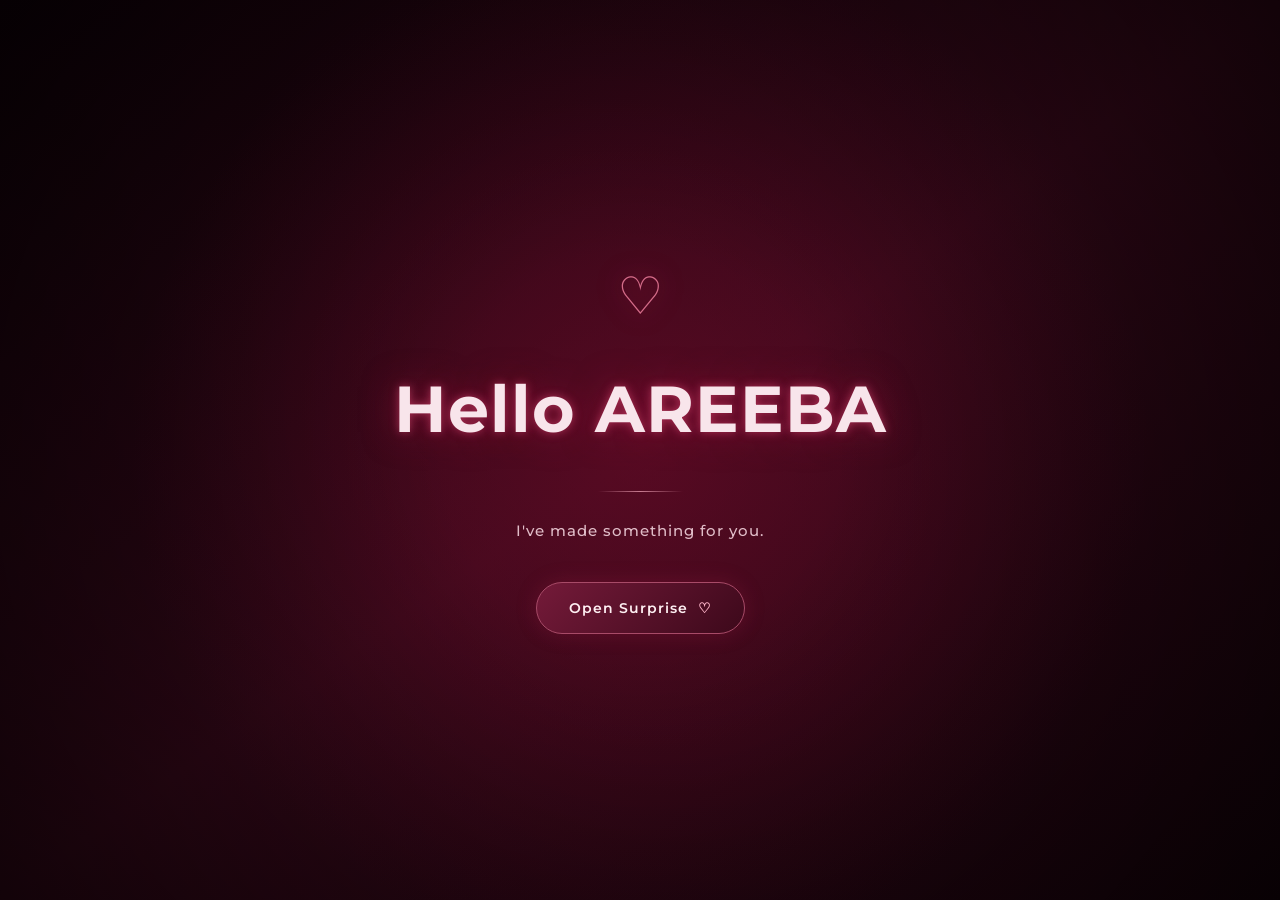
<file: New folder/index.html>
<!DOCTYPE html>
<html lang="en">
<head>
    <meta charset="UTF-8">
    <meta name="viewport" content="width=device-width, initial-scale=1.0">
    <meta name="theme-color" content="#19030b">

    <title>For Mrs Areeba ❤️</title>

    <link rel="preconnect" href="https://fonts.googleapis.com">
    <link rel="preconnect" href="https://fonts.gstatic.com" crossorigin>

<link href="https://fonts.googleapis.com/css2?family=Montserrat:wght@400;500;600;700;800&display=swap" rel="stylesheet">

    <link rel="stylesheet" href="style.css">
</head>

<body>

    <!-- Background -->
    <div class="background-glow"></div>

    <!-- Floating particles -->
    <div id="particles"></div>

    <!-- Main welcome section -->
    <main class="welcome-container">

        <div class="heart-icon">♡</div>

        <div class="heading-area">
            <h1 id="mainHeading">Hello AREEBA</h1>
        </div>

        <div class="small-line"></div>

        <p class="tagline">
            I've made something for you.
        </p>

        <button class="enter-button" id="enterButton">
            Open Surprise <span>♡</span>
        </button>

    </main>

    <script src="script.js"></script>

</body>
</html>
</file>
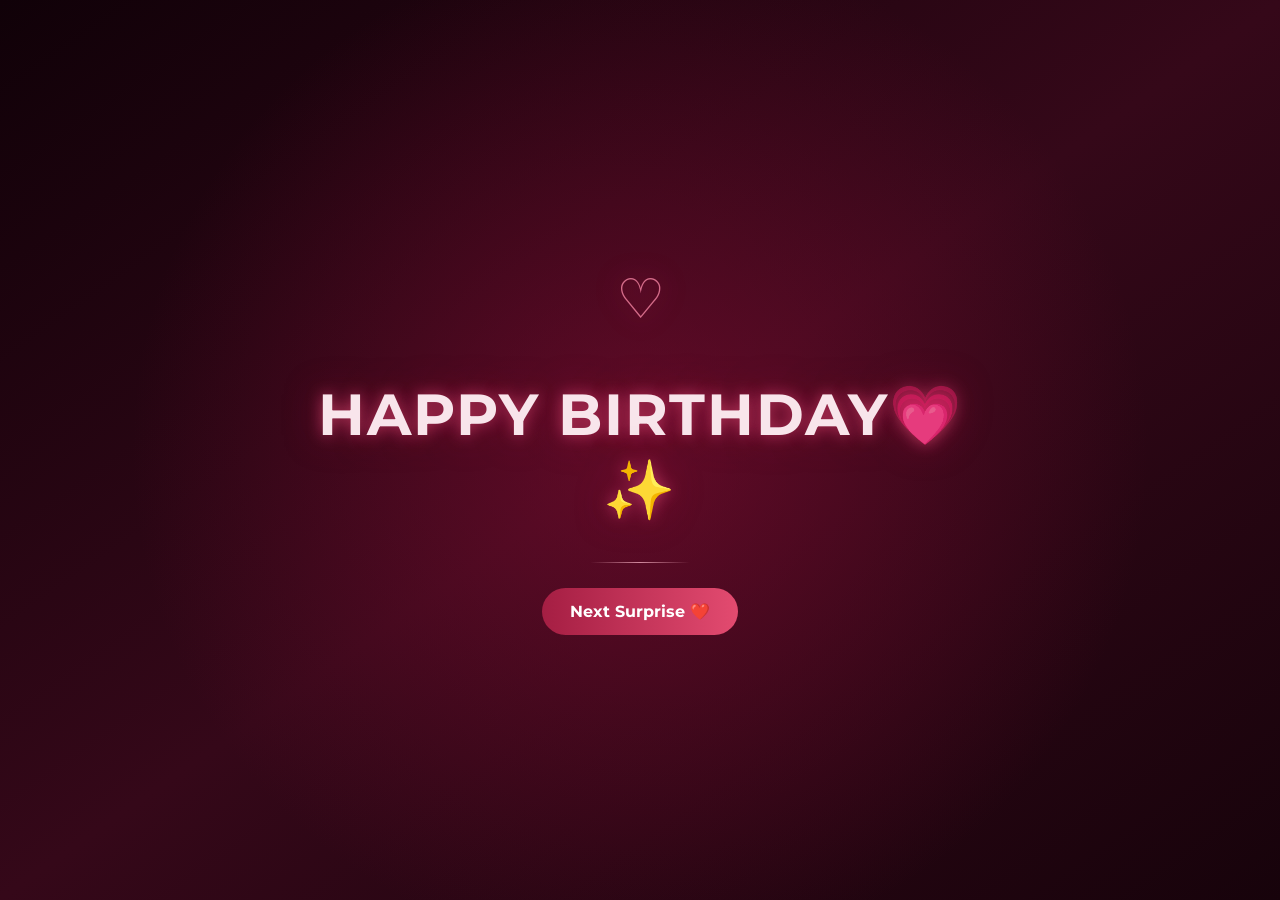
<file: New folder/birthday.html>
<!DOCTYPE html>
<html lang="en">
<head>
    <meta charset="UTF-8">
    <meta name="viewport" content="width=device-width, initial-scale=1.0">
    <meta name="theme-color" content="#19030b"><title>Happy Birthday Areeba ❤️</title>

    <link rel="preconnect" href="https://fonts.googleapis.com">
    <link rel="preconnect" href="https://fonts.gstatic.com" crossorigin>

    <link href="https://fonts.googleapis.com/css2?family=Montserrat:wght@400;500;600;700;800&display=swap" rel="stylesheet">

    <link rel="stylesheet" href="birthday.css">
</head>

<body>

    <div class="birthday-background"></div>

    <div id="hearts"></div>

    <main class="birthday-container">

        <div class="top-heart">♡</div>

        <div class="birthday-heading">
            <h1 id="birthdayText">HAPPY BIRTHDAY💗✨</h1>
        </div>

        <div class="decorative-line"></div>

        

       <a href="gift.html" class="next-btn">
  Next Surprise ❤️
</a>

        <p class="bottom-note"></p>

    </main>

   <audio id="birthdayMusic" autoplay loop preload="auto">
    <source src="birthday-song.mp3" type="audio/mpeg">
</audio>

    <script src="birthday.js"></script>

</body>
</html>
</file>
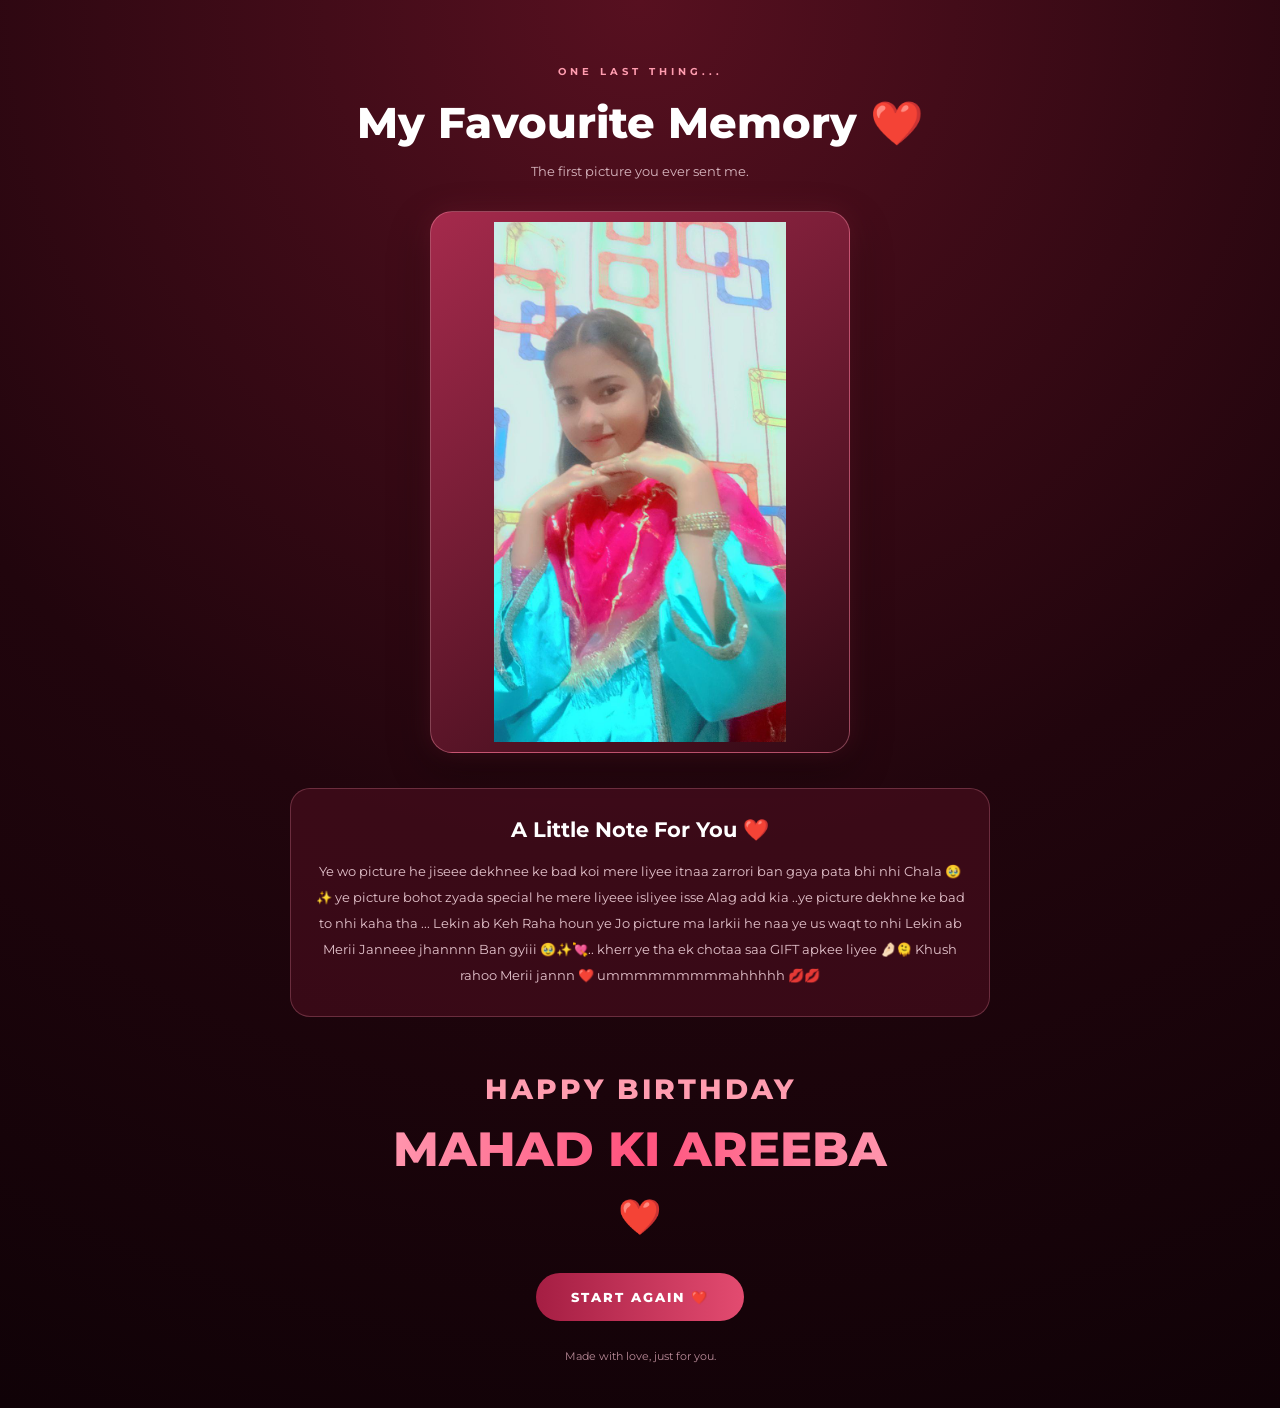
<file: New folder/final.html>
<!DOCTYPE html>
<html lang="en">
<head>
  <meta charset="UTF-8">
  <meta name="viewport" content="width=device-width, initial-scale=1.0">

  <title>Happy Birthday Areeba ❤️</title>

  <link rel="stylesheet" href="final.css">

  <link href="https://fonts.googleapis.com/css2?family=Montserrat:wght@400;500;600;700;800&display=swap" rel="stylesheet">
</head>

<body>

  <div class="hearts" id="hearts"></div>

  <main class="final-page">

    <p class="eyebrow">ONE LAST THING...</p>

    <h1>My Favourite Memory ❤️</h1>

    <p class="subtitle">
      The first picture you ever sent me.
    </p>

    <div class="memory-frame">
      <img
        src="assets/special.jpeg"
        alt="The first picture Areeba sent"
      >
    </div>

    <section class="birthday-note">

      <h2>A Little Note For You ❤️</h2>

      <p>
        Ye wo picture he jiseee dekhnee ke bad koi mere liyee itnaa zarrori ban gaya pata bhi nhi Chala 🥹✨ ye picture bohot zyada special he mere liyeee isliyee isse Alag add kia ..ye picture dekhne ke bad to nhi kaha tha ... Lekin ab Keh Raha houn ye Jo picture ma larkii he naa ye us waqt to nhi Lekin ab Merii Janneee jhannnn Ban gyiii 🥹✨💘.. kherr ye tha ek chotaa saa GIFT apkee liyee 🤌🏻🫠 Khush rahoo Merii jannn ❤️ ummmmmmmmmahhhhh 💋💋
      </p>

    </section>

    <div class="birthday-title">
      <p>HAPPY BIRTHDAY</p>
      <h2>MAHAD KI AREEBA</h2>
      <span>❤️</span>
    </div>

    <a href="index.html" class="start-button">
      START AGAIN ❤️
    </a>

    <p class="footer-text">
      Made with love, just for you.
    </p>

  </main>

  <script src="final.js"></script>

</body>
</html>
</file>
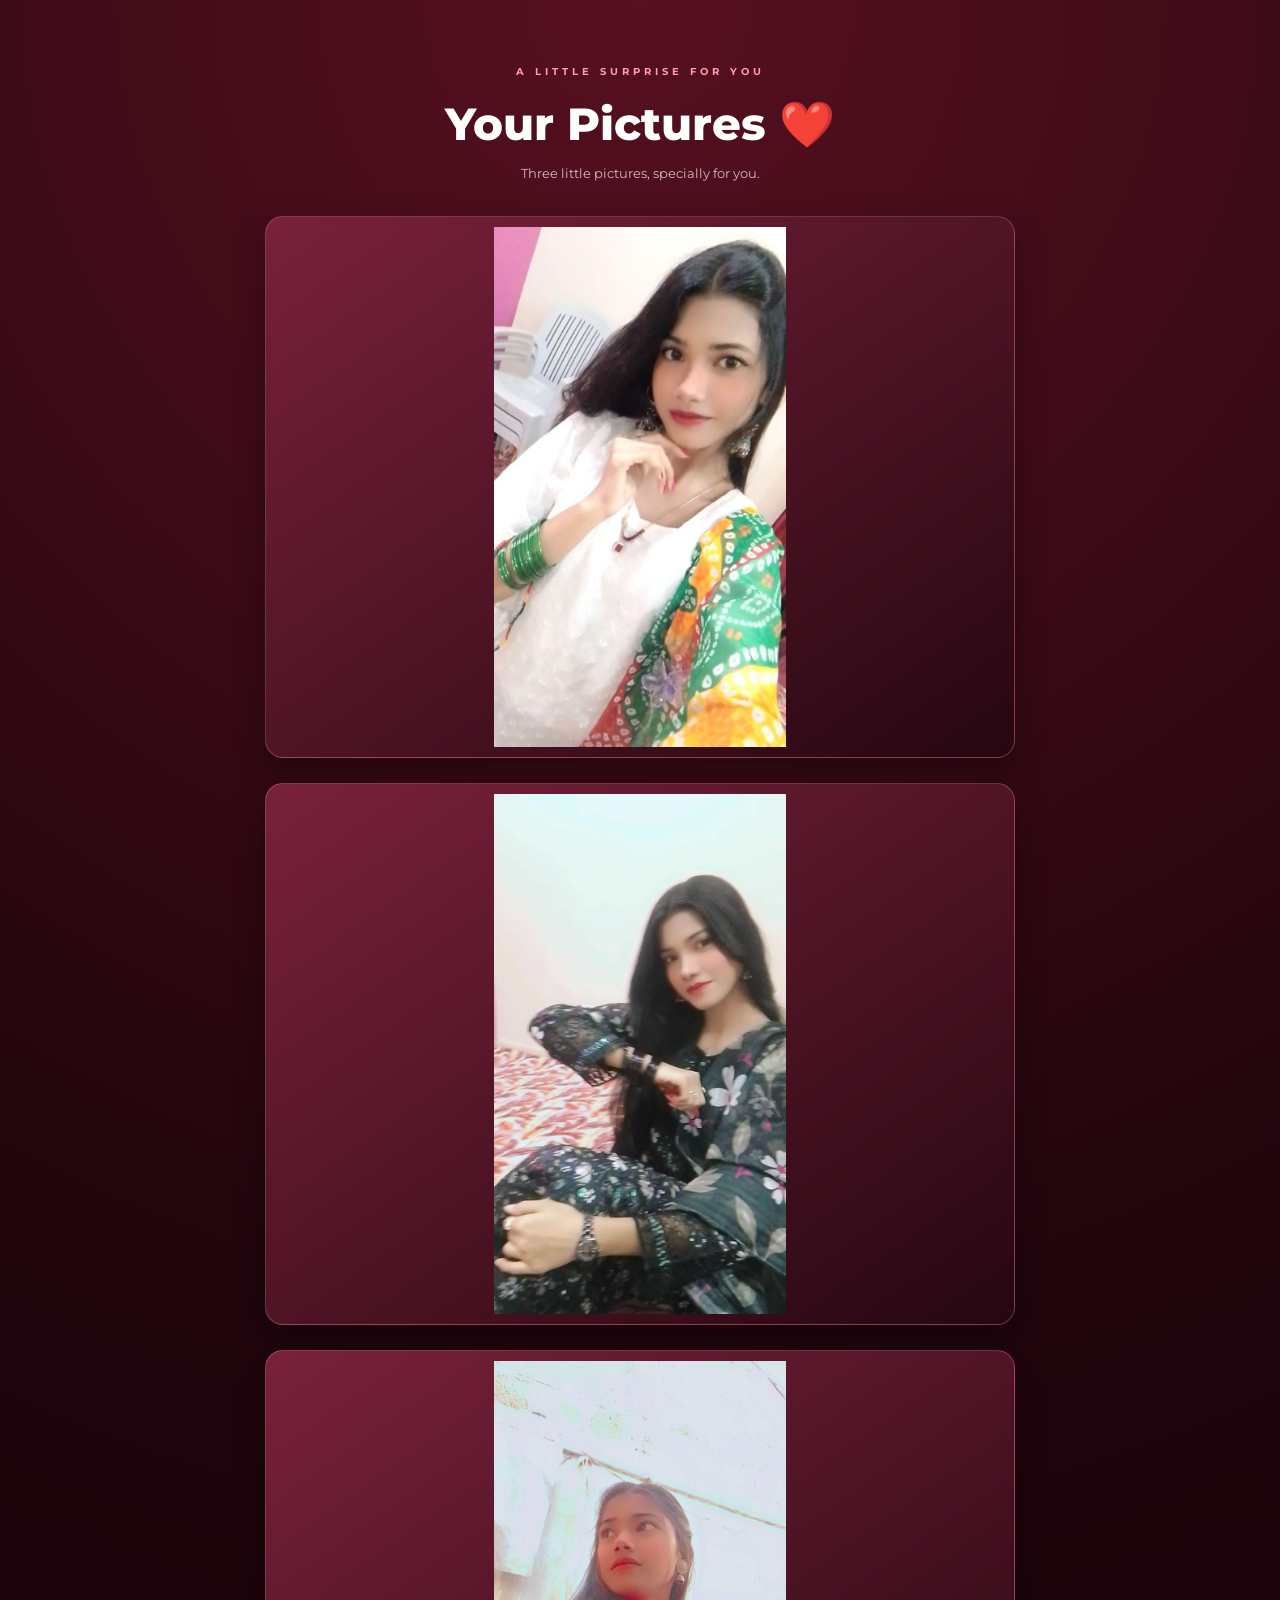
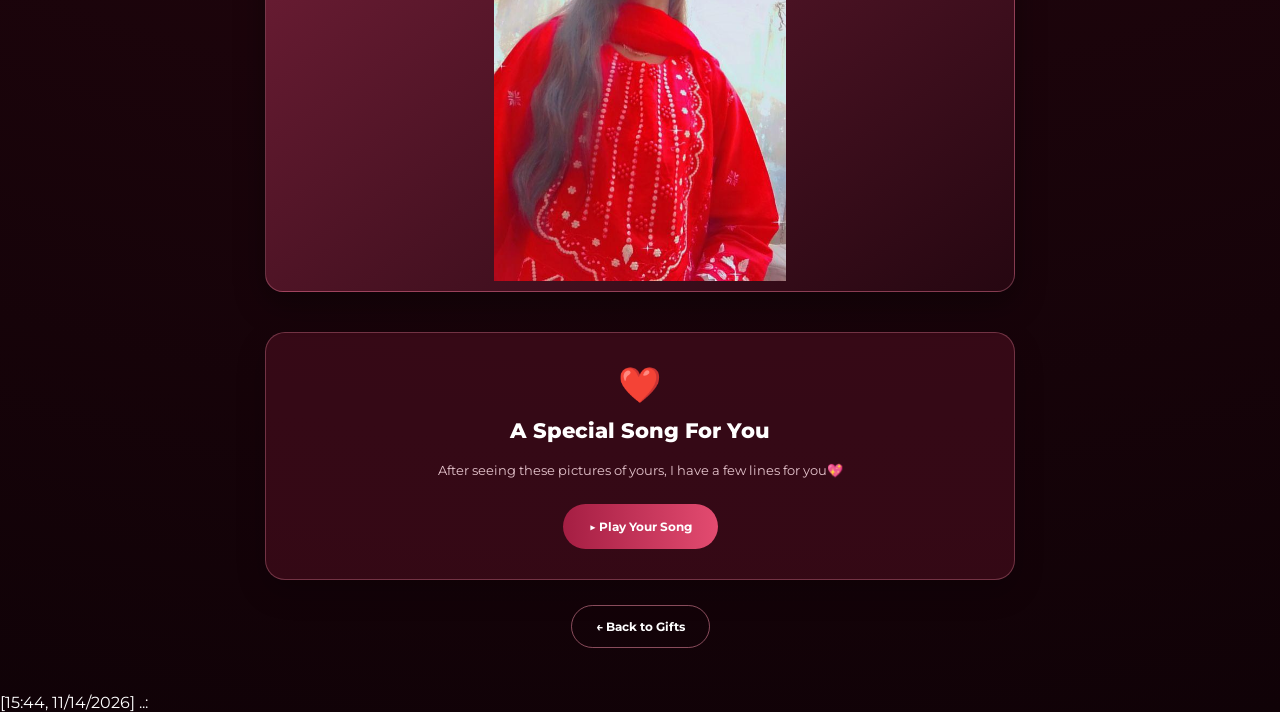
<file: New folder/gift1.html>
<!DOCTYPE html>
<html lang="en">
<head>
  <meta charset="UTF-8">
  <meta name="viewport" content="width=device-width, initial-scale=1.0">

  <title>Your Pictures ❤️</title>

  <link rel="stylesheet" href="gift1.css">

  <link href="https://fonts.googleapis.com/css2?family=Montserrat:wght@400;500;600;700;800&display=swap" rel="stylesheet">
</head>

<body>

  <div class="hearts" id="hearts"></div>

  <main class="page">

    <p class="eyebrow">A LITTLE SURPRISE FOR YOU</p>

    <h1>Your Pictures <span>❤️</span></h1>

    <p class="subtitle">
      Three little pictures, specially for you.
    </p>

    <section class="photo-grid">

      <div class="photo-card">
        <img src="assets/WhatsApp Image 2026-11-14 at 15.35.56.jpeg" alt="Your picture 1">
      </div>

      <div class="photo-card">
        <img src="assets/WhatsApp Image 2026-11-14 at 15.35.57 (1).jpeg" alt="Your picture 2">
      </div>

      <div class="photo-card">
        <img src="assets/WhatsApp Image 2026-11-14 at 15.35.57.jpeg" alt="Your picture 3">
      </div>

    </section>

    <section class="song-section">

      <div class="heart-icon">❤️</div>

      <h2>A Special Song For You</h2>

      <p>
        After seeing these pictures of yours, I have a few lines for you💖
      </p>

      <button id="songButton">
        ▶ Play Your Song
      </button>

      <audio id="dedicatedSong" loop>
        <source src="dedicate.mp3" type="audio/mpeg">
      </audio>

    
    </section>
<a href="gift.html" class="back-button">
    ← Back to Gifts
    </a>

  </main>

  <script src="gift1.js"></script>

</body>
</html>
[15:44, 11/14/2026] ..:
</file>
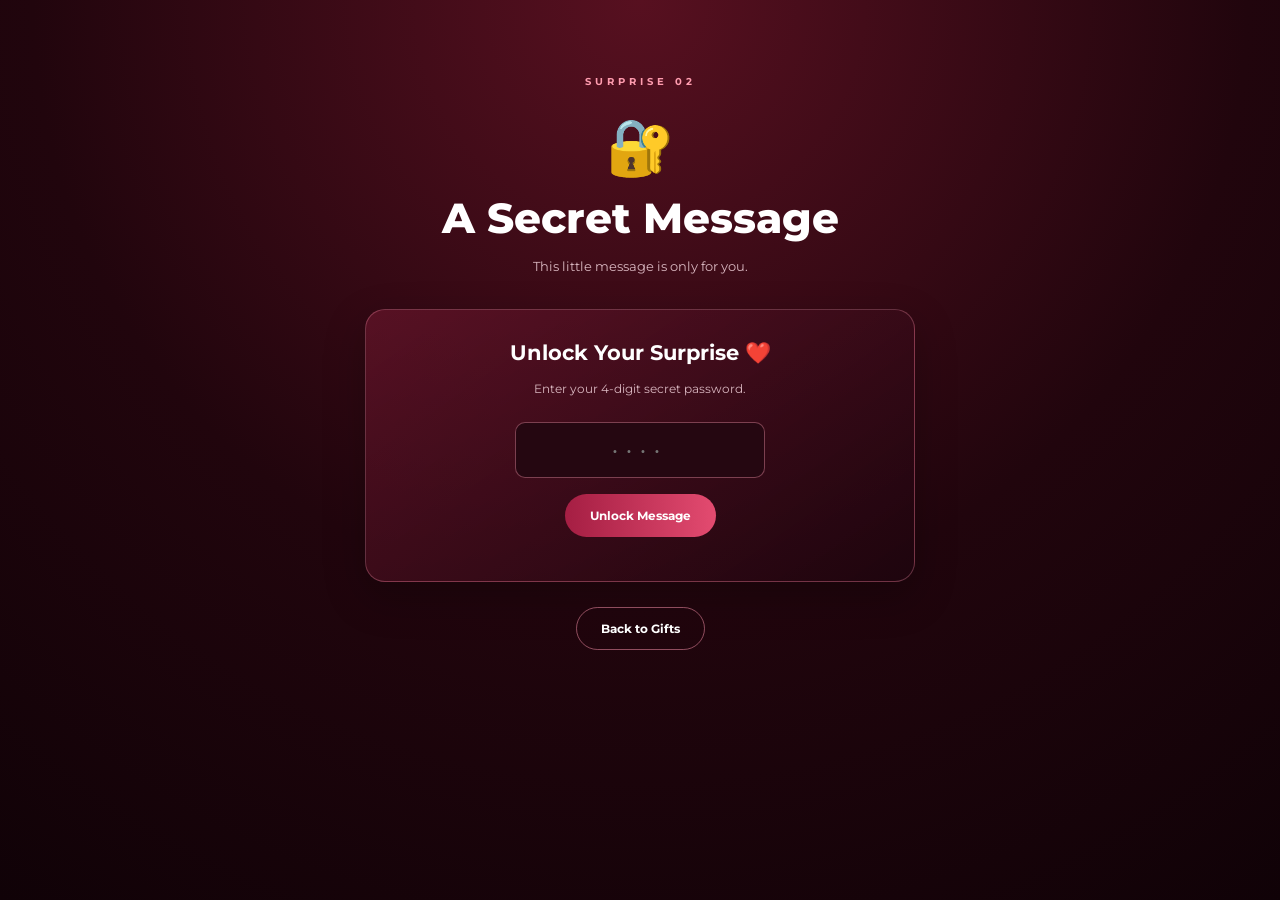
<file: New folder/gift2.html>
<!DOCTYPE html>
<html lang="en">
<head>
  <meta charset="UTF-8">
  <meta name="viewport" content="width=device-width, initial-scale=1.0">
  <title>A Secret Message ❤️</title>
  <link rel="stylesheet" href="gift2.css">
  <link href="https://fonts.googleapis.com/css2?family=Montserrat:wght@400;500;600;700;800&display=swap" rel="stylesheet">
</head>
<body>
  <div class="hearts" id="hearts"></div>

  <main class="page">
    <p class="eyebrow">SURPRISE 02</p>
    <div class="lock-icon">🔐</div>

    <h1>A Secret Message</h1>
    <p class="subtitle">This little message is only for you.</p>

    <section class="lock-card" id="lockCard">
      <h2>Unlock Your Surprise ❤️</h2>
      <p>Enter your 4-digit secret password.</p>

      <input
        type="password"
        id="password"
        placeholder="••••"
        maxlength="4"
        inputmode="numeric"
        autocomplete="off"
      >

      <button id="unlockButton">Unlock Message</button>
      <p class="error" id="error"></p>
    </section>

    <section class="private-message" id="privateMessage">
      <p class="eyebrow">A MESSAGE FROM THE HEART</p>
      <h2>Dear Areeba ❤️</h2>

      <p>
        Dear AREEBA... nhii Dear Meriiiiii JANNN💗 Happiest Birthday to Uhhhhh 🥹🫶🏻✨ I LOVE Uhhhhhhhhh Meriii Janneee jhnnnn 💘🥹❤️ kitnaa time hogaya naa hamee ek sathh 🥹 pata bhi nhi Chala...Kya pata thaa Zindagi ma 15 sal ma jis shakss ka ilham bhi nhi hoa tha pata bhi nhi tha ye bhi exhist karta he insann 16 sal ma wo SAB Kuch ban gyii Meri 🥹✨💗 Kya pata thaa Ek dot ka msggg mujhe kisi ki Addat Laga dega😭 Kya pata tha koi mere liyee itnaa khass hojyega 😭💗 Kya pata thaa koi merii Jannn ban jyegaa 😭💘 Kya pata tha ek rendom si larkii Direct mere Dil ma ghuss jyegii Kya pata tha ek Karachi ki larkii ek Hyderabad ke bandee ki qul kainatt ban jyee gii😭🥹💗 SAB kehte Hain Mohobatt ankhoo se dekhne ke bad hotii he.... Lekinn unko kese bataoun🥹 yhnn kisi ki Ek jhalak dekhee binaa shidatt walii Mohobatt hogyii 🤌🏻💖  Areeba Merii biwi banoo ya na banoo Lekin Merii pehelii or akhrii Mohobatt ki haq dar ban gyii ho😭💖 koi lakh Gunnah Acha ku na ajyeee Lekin koi AREEBA thorii hogaa bhaeeee 😭🥹💘 I REALLY LOVE Uhhhhh AREEBA 🫶🏻💗💗 hamesha Khush rahoo ❤️ Allah apkee Naseeb Apkii sochh se bhi zyada Ache karee Ameen💗 apke parents ko hamesha khushhh rakhee Ameen🫶🏻💗 or aj tak aj tak jitnaa bhi ma gussa kia uske liyee "I am really really really sorryyyyyyyyyyy Merii jannaaaaa 🥲 pehele bhi bolaa tha ab bhi Keh Raha houn gussaa Jann par hi to utree gaa naa ap to Jann ho naa Merii 😭🤌🏻💗 I LOVE Uhhhhh jannaaaaa 🫠❤️❤️❤️ " ummmmmmmmmahhhhh 💋"  HAPPY BIRTHDAY ❤️✨ again... Lovee Uhhhhh 🥹💖🫶🏻
      </p>

       <a href="final.html" class="final-surprise-btn">
    Continue to Final Surprise ❤️</a>

    

      <p class="ending">With love, always ❤️</p>
    </section>
 

    <a class="back-button" href="gift.html">Back to Gifts</a>
  </main>

  <script src="gift2.js"></script>
</body>
</html>
</file>
<file: New folder/style.css>
* {
    margin: 0;
    padding: 0;
    box-sizing: border-box;
}

body {
    min-height: 100vh;
    min-height: 100svh;
    overflow: hidden;
    background: #19030b;
    color: #f8e5eb;
    display: flex;
    justify-content: center;
    align-items: center;
    font-family: 'Montserrat', sans-serif;
    position: relative;
}

/* Burgundy Background */

.background-glow {
    position: fixed;
    inset: 0;
    z-index: -2;
    background:
        radial-gradient(circle at center,
        rgba(116, 12, 43, 0.55),
        transparent 65%),
        linear-gradient(145deg,
        #100108, #350819, #17030b);
}

.background-glow::after {
    content: "";
    position: absolute;
    inset: 0;
    background: radial-gradient(
        circle,
        transparent 25%,
        rgba(0, 0, 0, 0.65) 100%
    );
}

/* Main Content */

.welcome-container {
    width: 90%;
    max-width: 650px;
    text-align: center;
    position: relative;
    z-index: 2;
    animation: fadeIn 2s ease;
}

/* Heart */

.heart-icon {
    font-family: Arial, sans-serif;
    font-size: 52px;
    color: #d46c89;
    margin-bottom: 25px;
    animation: heartbeat 2s infinite;
    text-shadow: 0 0 25px #a71d4a;
}

/* Heading - Bold Style */

.heading-area {
    min-height: 115px;
    display: flex;
    align-items: center;
    justify-content: center;
}

h1 {
    font-family: 'Montserrat', sans-serif;
    font-size: clamp(35px, 7vw, 65px);
    font-weight: 700;
    font-style: normal;
    letter-spacing: 1px;
    line-height: 1.25;
    color: #f8e5eb;

    text-shadow:
        0 0 10px rgba(205, 65, 105, 0.7),
        0 0 35px rgba(143, 16, 58, 0.8);

    opacity: 1;
    transform: translateY(0);

    transition:
        opacity 0.8s ease,
        transform 0.8s ease;
}

h1.hide {
    opacity: 0;
    transform: translateY(-35px);
}

/* Decorative Line */

.small-line {
    width: 85px;
    height: 1px;
    margin: 25px auto;
    background: linear-gradient(
        to right,
        transparent,
        #c77c91,
        transparent
    );
}

/* Tagline */

.tagline {
    font-family: 'Montserrat', sans-serif;
    font-size: 15px;
    font-weight: 500;
    font-style: normal;
    letter-spacing: 1px;
    line-height: 1.8;
    color: #e0bdc8;
    margin: 0 auto 38px;
}

/* Button */

.enter-button {
    padding: 16px 32px;
    border: 1px solid #a84b68;
    border-radius: 40px;

    background: linear-gradient(
        135deg,
        #741a39,
        #3d091b
    );

    color: #fff0f3;
    font-family: 'Montserrat', sans-serif;
    font-size: 14px;
    font-weight: 600;
    letter-spacing: 1px;

    cursor: pointer;

    box-shadow: 0 0 20px rgba(153, 25, 66, 0.3);
    transition: 0.4s ease;
}

.enter-button span {
    color: #ffb4c9;
    margin-left: 5px;
}

.enter-button:hover {
    transform: translateY(-5px);
    box-shadow: 0 0 35px rgba(190, 47, 91, 0.6);
    background: linear-gradient(
        135deg,
        #92244b,
        #510b25
    );
}

/* Floating Hearts */

.heart-particle {
    position: fixed;
    bottom: -40px;
    color: #bd4569;
    pointer-events: none;
    z-index: 1;
    animation: floatUp linear forwards;
    text-shadow: 0 0 12px #9b1d48;
}

@keyframes floatUp {
    0% {
        transform: translateY(0) rotate(0deg);
        opacity: 0;
    }

    15% {
        opacity: 0.8;
    }

    100% {
        transform: translateY(-115vh) rotate(45deg);
        opacity: 0;
    }
}

/* Heartbeat */

@keyframes heartbeat {
    0%, 100% {
        transform: scale(1);
    }

    50% {
        transform: scale(1.2);
    }
}

/* Fade In */

@keyframes fadeIn {
    from {
        opacity: 0;
        transform: translateY(25px);
    }

    to {
        opacity: 1;
        transform: translateY(0);
    }
}

/* Mobile Responsive */

@media (max-width: 480px) {
    .welcome-container {
        width: 94%;
    }

    .heading-area {
        min-height: 100px;
    }

    h1 {
        font-size: 34px;
    }

    .tagline {
        font-size: 13px;
    }

    .enter-button {
        font-size: 13px;
    }
}
</file>
<file: New folder/birthday.css>
* {
    margin: 0;
    padding: 0;
    box-sizing: border-box;
}

body {
    min-height: 100vh;
    min-height: 100svh;
    overflow: hidden;

    display: flex;
    align-items: center;
    justify-content: center;

    background: #19030b;
    color: #f8e5eb;

    font-family: 'Montserrat', sans-serif;
}

/* Background */

.birthday-background {
    position: fixed;
    inset: 0;
    z-index: -2;

    background:
        radial-gradient(
            circle at center,
            rgba(135, 13, 52, 0.55),
            transparent 65%
        ),
        linear-gradient(
            145deg,
            #100108,
            #350819,
            #17030b
        );
}

/* Main */

.birthday-container {
    width: 90%;
    max-width: 700px;
    text-align: center;
    position: relative;
    z-index: 2;

    animation: appear 1.5s ease;
}

/* Heart */

.top-heart {
    font-size: 55px;
    color: #d46c89;
    margin-bottom: 35px;

    animation: heartbeat 2s infinite;
    text-shadow: 0 0 25px #a71d4a;
}

/* Heading */

.birthday-heading {
    min-height: 150px;

    display: flex;
    align-items: center;
    justify-content: center;
    padding: 10px;
}

h1 {
    font-size: clamp(30px, 7vw, 58px);
    font-weight: 700;
    letter-spacing: 2px;
    line-height: 1.3;

    color: #f8e5eb;

    text-shadow:
        0 0 15px rgba(205, 65, 105, 0.8),
        0 0 35px rgba(143, 16, 58, 0.7);

    opacity: 1;
    transform: translateY(0);

    transition: 0.8s ease;
}

h1.hide {
    opacity: 0;
    transform: translateY(-35px);
}

/* Line */

.decorative-line {
    width: 100px;
    height: 1px;
    margin: 25px auto;

    background: linear-gradient(
        to right,
        transparent,
        #d18a9e,
        transparent
    );
}

/* Subtitle */

.subtitle {
    font-size: 14px;
    font-weight: 500;
    letter-spacing: 1px;
    color: #e0bdc8;

    margin-bottom: 38px;
}

/* Next Button */

.next-button {
    padding: 15px 32px;

    border: 1px solid #a84b68;
    border-radius: 40px;

    background: linear-gradient(
        135deg,
        #741a39,
        #3d091b
    );

    color: #fff0f3;
    font-family: inherit;
    font-size: 14px;
    font-weight: 600;
    letter-spacing: 1px;

    cursor: pointer;
    transition: 0.4s ease;

    box-shadow: 0 0 20px rgba(153, 25, 66, 0.3);
}

.next-button:hover {
    transform: translateY(-5px);
    box-shadow: 0 0 35px rgba(190, 47, 91, 0.6);
}

.next-button span {
    color: #ffb4c9;
    margin-left: 5px;
}

/* Music Button */

.music-button {
    position: fixed;
    bottom: 25px;
    right: 20px;

    padding: 11px 19px;
    border: 1px solid #a84b68;
    border-radius: 30px;

    background: rgba(80, 9, 32, 0.85);
    color: #f8e5eb;

    font-family: inherit;
    font-size: 12px;
    cursor: pointer;
    z-index: 5;
}

/* Floating Hearts */

.heart {
    position: fixed;
    bottom: -40px;
    color: #c34c70;
    pointer-events: none;
    z-index: 1;

    animation: floatUp linear forwards;
    text-shadow: 0 0 12px #9b1d48;
}

@keyframes floatUp {
    0% {
        transform: translateY(0) rotate(0deg);
        opacity: 0;
    }

    15% {
        opacity: 0.8;
    }

    100% {
        transform: translateY(-115vh) rotate(45deg);
        opacity: 0;
    }
}

/* Animations */

@keyframes heartbeat {
    0%, 100% {
        transform: scale(1);
    }

    50% {
        transform: scale(1.2);
    }
}

@keyframes appear {
    from {
        opacity: 0;
        transform: translateY(25px);
    }

    to {
        opacity: 1;
        transform: translateY(0);
    }
}

/* Mobile */

@media (max-width: 480px) {
    .birthday-heading {
        min-height: 130px;
    }

    h1 {
        font-size: 32px;
        letter-spacing: 1px;
    }

    .subtitle {
        font-size: 12px;
    }
}

.next-btn {
  display: inline-block;
  text-decoration: none;
  padding: 14px 28px;
  border-radius: 30px;
  background: linear-gradient(90deg, #a51e43, #e34b70);
  color: white;
  font-weight: 700;
  cursor: pointer;
  transition: 0.3s ease;
}

.next-btn:hover {
  transform: scale(1.05);
  box-shadow: 0 5px 22px rgba(255, 65, 110, 0.35);
}
</file>
<file: New folder/final.css>
* {
  margin: 0;
  padding: 0;
  box-sizing: border-box;
}

body {
  min-height: 100vh;
  font-family: 'Montserrat', sans-serif;
  color: white;

  background: radial-gradient(
    circle at top,
    #571020,
    #21050d 55%,
    #100207
  );

  overflow-x: hidden;
}

.hearts {
  position: fixed;
  inset: 0;
  overflow: hidden;
  pointer-events: none;
  z-index: 0;
}

.heart {
  position: absolute;
  bottom: -30px;
  color: #ff7895;
  opacity: 0;
  animation: floatUp linear infinite;
}

@keyframes floatUp {
  15% {
    opacity: 0.55;
  }

  100% {
    transform: translateY(-110vh) rotate(360deg);
    opacity: 0;
  }
}

.final-page {
  position: relative;
  z-index: 1;

  width: min(700px, 92%);
  margin: auto;
  padding: 65px 0 45px;

  text-align: center;
}

.eyebrow {
  color: #ff9caf;
  font-size: 10px;
  font-weight: 700;
  letter-spacing: 4px;
}

h1 {
  margin-top: 18px;
  font-size: clamp(28px, 6vw, 43px);
  font-weight: 800;
}

.subtitle {
  color: #d9b7c0;
  font-size: 13px;
  margin: 14px 0 32px;
}

.memory-frame {
  width: min(420px, 100%);
  margin: auto;
  padding: 10px;

  background: linear-gradient(
    145deg,
    #a52a4c,
    #310914
  );

  border: 1px solid rgba(255, 150, 175, 0.4);
  border-radius: 22px;

  box-shadow:
    0 0 25px rgba(255, 65, 110, 0.15),
    0 15px 40px rgba(0, 0, 0, 0.4);
}

.memory-frame img {
  display: block;
  width: 100%;
  height: auto;
  max-height: 520px;

  object-fit: contain;
  border-radius: 14px;
}

.birthday-note {
  margin-top: 35px;
  padding: 28px 23px;

  border-radius: 20px;

  background: rgba(80, 15, 34, 0.55);
  border: 1px solid rgba(255, 150, 175, 0.25);
}

.birthday-note h2 {
  font-size: 21px;
  margin-bottom: 16px;
}

.birthday-note p {
  color: #e5c4cd;
  font-size: 13px;
  line-height: 2;
}

.birthday-title {
  margin: 55px 0 35px;
}

.birthday-title p {
  color: #ff9caf;
  font-size: clamp(18px, 4vw, 28px);
  font-weight: 800;
  letter-spacing: 3px;
}

.birthday-title h2 {
  margin-top: 12px;
  font-size: clamp(27px, 7vw, 48px);
  font-weight: 800;
  line-height: 1.3;

  background: linear-gradient(
    90deg,
    #ffb1c1,
    #ff527d,
    #ffb1c1
  );

  -webkit-background-clip: text;
  background-clip: text;
  color: transparent;
}

.birthday-title span {
  display: block;
  margin-top: 15px;
  font-size: 35px;
}

.start-button {
  display: inline-block;

  padding: 16px 35px;
  border-radius: 35px;

  background: linear-gradient(
    90deg,
    #a51e43,
    #e34b70
  );

  color: white;
  text-decoration: none;

  font-size: 13px;
  font-weight: 800;
  letter-spacing: 2px;

  transition: 0.3s ease;
}

.start-button:hover {
  transform: scale(1.06);
  box-shadow: 0 5px 25px rgba(255, 65, 110, 0.4);
}

.footer-text {
  margin-top: 28px;
  color: #b98b98;
  font-size: 11px;
}

@media (max-width: 500px) {
  .final-page {
    padding-top: 45px;
  }

  .birthday-note {
    padding: 23px 17px;
  }

  .birthday-title {
    margin-top: 45px;
  }
}
</file>
<file: New folder/gift1.css>
* {
  margin: 0;
  padding: 0;
  box-sizing: border-box;
}

body {
  min-height: 100vh;
  font-family: 'Montserrat', sans-serif;
  color: white;
  background: radial-gradient(
    circle at top,
    #571020,
    #21050d 55%,
    #100207
  );
  overflow-x: hidden;
}

.hearts {
  position: fixed;
  inset: 0;
  overflow: hidden;
  pointer-events: none;
  z-index: 0;
}

.heart {
  position: absolute;
  bottom: -30px;
  color: #ff7895;
  opacity: 0;
  animation: floatUp linear infinite;
}

@keyframes floatUp {
  15% {
    opacity: 0.55;
  }

  100% {
    transform: translateY(-110vh) rotate(360deg);
    opacity: 0;
  }
}

.page {
  position: relative;
  z-index: 1;
  width: min(750px, 92%);
  margin: auto;
  padding: 65px 0 45px;
  text-align: center;
}

.eyebrow {
  color: #ff9caf;
  font-size: 10px;
  font-weight: 700;
  letter-spacing: 4px;
}

h1 {
  margin-top: 18px;
  font-size: clamp(30px, 6vw, 45px);
  font-weight: 800;
}

h1 span {
  color: #ff6688;
}

.subtitle {
  color: #d9b7c0;
  font-size: 13px;
  margin: 14px 0 35px;
}

.photo-grid {
  display: flex;
  flex-direction: column;
  gap: 25px;
  align-items: center;
}

.photo-card {
  width: 100%;
  padding: 10px;
  border-radius: 18px;

  background: linear-gradient(
    145deg,
    #79213b,
    #260711
  );

  border: 1px solid rgba(255, 150, 175, 0.3);

  box-shadow: 0 12px 30px rgba(0, 0, 0, 0.35);
}

.photo-card img {
  display: block;
  width: 100%;

  /* Complete picture visible, no cropping */
  height: auto;
  max-height: 520px;
  object-fit: contain;

  border-radius: 11px;
}

.song-section {
  margin-top: 40px;
  padding: 30px 20px;

  border-radius: 20px;

  background: rgba(80, 15, 34, 0.55);

  border: 1px solid rgba(255, 150, 175, 0.3);

  box-shadow: 0 12px 30px rgba(0, 0, 0, 0.2);
}

.heart-icon {
  font-size: 35px;
  margin-bottom: 12px;
}

.song-section h2 {
  font-size: 21px;
  font-weight: 800;
}

.song-section p {
  color: #e5c4cd;
  font-size: 13px;
  line-height: 1.8;
  margin: 16px 0 22px;
}

button {
  border: none;
  border-radius: 30px;
  padding: 15px 26px;

  background: linear-gradient(
    90deg,
    #a51e43,
    #e34b70
  );

  color: white;
  font-family: inherit;
  font-size: 12px;
  font-weight: 700;

  cursor: pointer;
  transition: 0.3s ease;
}

button:hover {
  transform: scale(1.05);
  box-shadow: 0 5px 22px rgba(255, 65, 110, 0.35);
}

.back-button {
  display: inline-block;
  margin-top: 25px;
  padding: 13px 24px;

  border: 1px solid rgba(255, 150, 175, 0.5);
  border-radius: 30px;

  color: white;
  text-decoration: none;
  font-size: 12px;
  font-weight: 700;

  transition: 0.3s ease;
}

.back-button:hover {
  background: rgba(255, 120, 149, 0.15);
}

@media (max-width: 500px) {
  .page {
    padding-top: 45px;
  }

  .photo-grid {
    gap: 18px;
  }

  .photo-card {
    padding: 7px;
  }
}
</file>
<file: New folder/gift2.css>
* {
  margin: 0;
  padding: 0;
  box-sizing: border-box;
}

body {
  min-height: 100vh;
  font-family: 'Montserrat', sans-serif;
  color: white;
  background: radial-gradient(circle at top, #571020, #21050d 55%, #100207);
  overflow-x: hidden;
}

.hearts {
  position: fixed;
  inset: 0;
  overflow: hidden;
  pointer-events: none;
  z-index: 0;
}

.heart {
  position: absolute;
  bottom: -30px;
  color: #ff7895;
  opacity: 0;
  animation: floatUp linear infinite;
}

@keyframes floatUp {
  15% { opacity: 0.55; }
  100% {
    transform: translateY(-110vh) rotate(360deg);
    opacity: 0;
  }
}

.page {
  position: relative;
  z-index: 1;
  width: min(550px, 92%);
  margin: auto;
  padding: 75px 0 45px;
  text-align: center;
}

.eyebrow {
  color: #ff9caf;
  font-size: 10px;
  font-weight: 700;
  letter-spacing: 4px;
}

.lock-icon {
  font-size: 55px;
  margin: 25px 0 12px;
}

h1 {
  font-size: clamp(28px, 6vw, 42px);
  font-weight: 800;
}

.subtitle {
  color: #d9b7c0;
  font-size: 13px;
  margin: 14px 0 35px;
}

.lock-card, .private-message {
  padding: 30px 23px;
  border-radius: 20px;
  background: linear-gradient(145deg, rgba(112, 23, 47, 0.6), rgba(30, 5, 14, 0.9));
  border: 1px solid rgba(255, 150, 175, 0.3);
  box-shadow: 0 15px 40px rgba(0, 0, 0, 0.25);
}

.lock-card h2, .private-message h2 {
  font-size: 21px;
  margin-bottom: 13px;
}

.lock-card p {
  color: #d9b7c0;
  font-size: 12px;
  line-height: 1.8;
}

input {
  display: block;
  width: min(250px, 100%);
  margin: 22px auto 16px;
  padding: 15px;
  border-radius: 10px;
  border: 1px solid rgba(255, 150, 175, 0.4);
  outline: none;
  background: #250711;
  color: white;
  text-align: center;
  font-family: inherit;
  font-size: 20px;
  letter-spacing: 8px;
}

input:focus {
  border-color: #ff7895;
}

button {
  border: none;
  border-radius: 30px;
  padding: 14px 25px;
  background: linear-gradient(90deg, #a51e43, #e34b70);
  color: white;
  font-family: inherit;
  font-size: 12px;
  font-weight: 700;
  cursor: pointer;
  transition: 0.3s;
}

button:hover {
  transform: scale(1.04);
  box-shadow: 0 5px 22px rgba(255, 65, 110, 0.3);
}

.error {
  color: #ff8da6 !important;
  margin-top: 14px;
}

.private-message {
  display: none;
  margin-top: 25px;
  animation: reveal 0.7s ease;
}

.private-message.show {
  display: block;
}

.private-message h2 {
  margin: 18px 0;
}

.private-message p {
  color: #e5c4cd;
  font-size: 13px;
  line-height: 2;
}

.private-message .ending {
  margin-top: 22px;
  color: #ff9caf;
  font-weight: 700;
}

@keyframes reveal {
  from {
    opacity: 0;
    transform: translateY(20px);
  }
  to {
    opacity: 1;
    transform: translateY(0);
  }
}

.back-button {
  display: inline-block;
  margin-top: 25px;
  padding: 13px 24px;
  border-radius: 30px;
  border: 1px solid rgba(255, 150, 175, 0.5);
  color: white;
  text-decoration: none;
  font-size: 12px;
  font-weight: 700;
  transition: 0.3s;
}

.back-button:hover {
  background: rgba(255, 120, 149, 0.15);
}

@media (max-width: 500px) {
  .page { padding-top: 50px; }
}
.final-surprise-btn {
    display: inline-block;
    margin-top: 25px;
    padding: 14px 28px;
    background: #800020;
    color: white;
    text-decoration: none;
    border-radius: 30px;
    font-weight: bold;
    transition: 0.3s;
}
</file>
